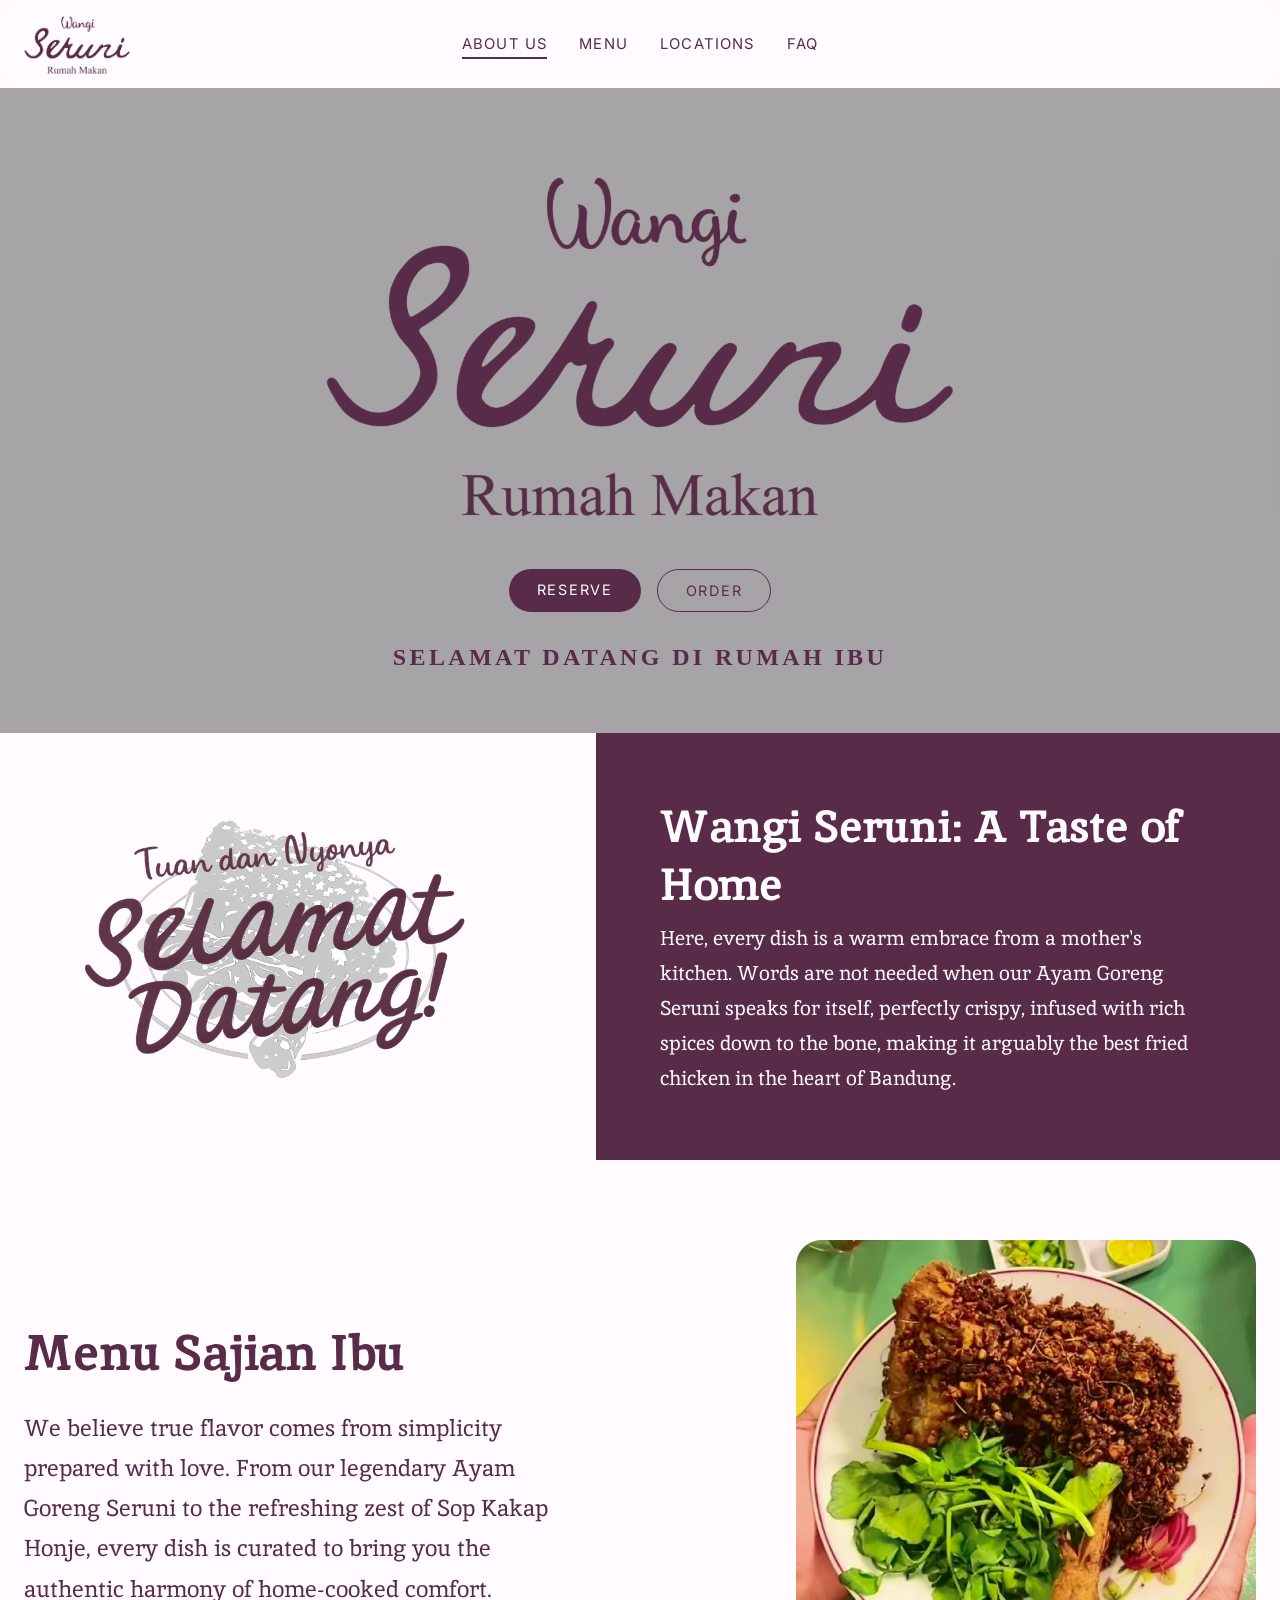
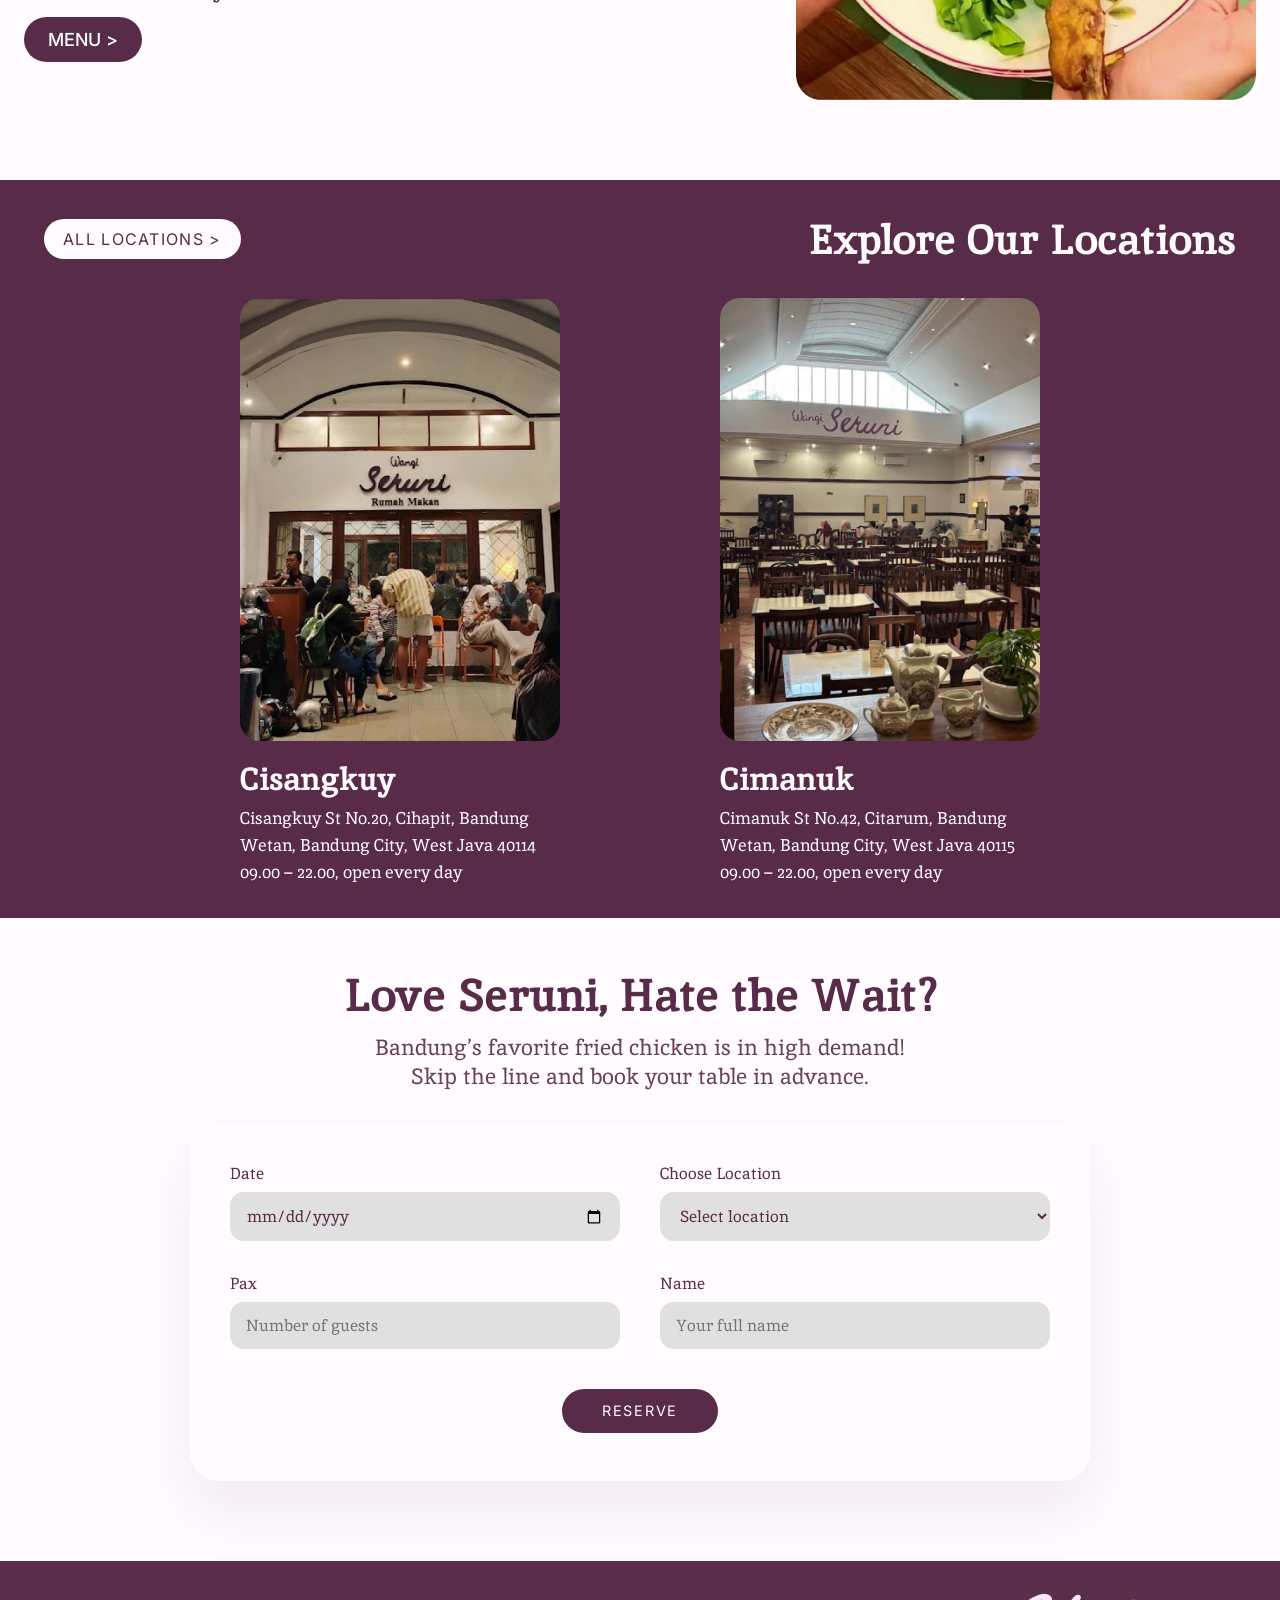
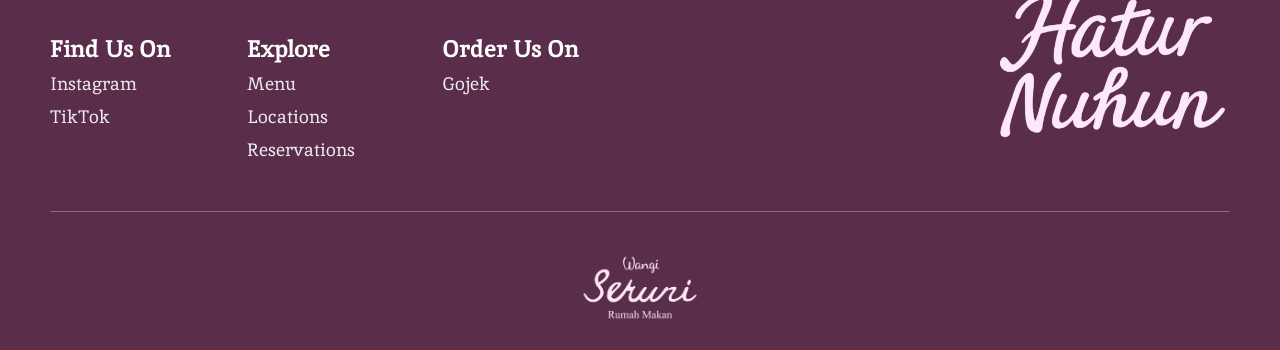
<file: index.html>
<!DOCTYPE html>
<html lang="en">
<head>
  <meta charset="UTF-8" />
  <meta name="viewport" content="width=device-width, initial-scale=1" />
  <title>Seruni</title>

  <!-- Google Fonts -->
  <link rel="preconnect" href="https://fonts.googleapis.com">
  <link rel="preconnect" href="https://fonts.gstatic.com" crossorigin>
  <link href="https://fonts.googleapis.com/css2?family=Inika:wght@400;700&family=Inter:wght@400;500;600&display=swap" rel="stylesheet">

  <link rel="stylesheet" href="css/style.css" />
    <link rel="shortcut icon" href="assets/Seruni.png" type="image/x-icon">
</head>
<body>

<header class="site-header is-hero" id="siteHeader">
  <div class="header-inner">
    <a href="index.html" class="logo">
  <img
    src="assets/logo.png"
    data-default="assets/logo.png"
    data-bw="assets/logobw.png"
    alt="Seruni"
    id="headerLogo"
  />
</a>


    <nav class="nav">
      <a href="index.html" class="is-active">ABOUT US</a>
      <a href="menu.html" >MENU</a>
      <a href="locations.html" >LOCATIONS</a>
      <a href="faq.html">FAQ</a>
    </nav>

    <div class="header-actions">
      <a href="index.html#reserve" class="btn btn-outline">Reserve</a>
      <a href="index.html#footer" class="btn btn-outline">Order</a>
    </div>
  </div>
</header>

<main>
  <!-- HERO -->
  <section class="hero" id="hero">
  <video class="hero-video" autoplay muted loop playsinline>
    <source src="assets/hero.mp4" type="video/mp4">
  </video>

  <div class="hero-overlay"></div>

  <div class="hero-content">
    <img
      src="assets/logo.png"
      alt="Wangi Seruni Rumah Makan"
      class="hero-logo"
    />

    <div class="hero-actions">
      <a href="index.html#reserve" class="hero-btn hero-btn--primary">RESERVE</a>
      <a href="index.html#footer" class="hero-btn hero-btn--outline">ORDER</a>
    </div>

    <p class="hero-tagline">
      SELAMAT DATANG DI RUMAH IBU
    </p>
  </div>
</section>


  <!-- CONTENT -->
  <section class="content-1">
  <div class="content-1-grid">
    <div class="content-1-media fade-up" data-delay="0">
      <img src="assets/trust.png" alt="Trust Illustration" />
    </div>

    <div class="content-1-panel">
      <h2 class="fade-up" data-delay="100">
        Wangi Seruni: A Taste of Home
      </h2>

      <p class="fade-up" data-delay="200">
        Here, every dish is a warm embrace from a mother's kitchen.
        Words are not needed when our Ayam Goreng Seruni speaks for itself,
        perfectly crispy, infused with rich spices down to the bone,
        making it arguably the best fried chicken in the heart of Bandung.
      </p>
    </div>
  </div>
</section>

    <section class="content-2 fade-up">
  <div class="content-2-grid">

    <!-- LEFT: TEXT -->
    <div class="content-2-text">
      <h2>Menu Sajian Ibu</h2>
      <p>
        We believe true flavor comes from simplicity prepared with love.
        From our legendary Ayam Goreng Seruni to the refreshing zest of
        Sop Kakap Honje, every dish is curated to bring you the authentic
        harmony of home-cooked comfort.
      </p>

      <a href="menu.html" class="btn-primary">MENU &gt;</a>
    </div>

    <!-- RIGHT: IMAGE -->
    <div class="content-2-media">
      <img src="assets/hero.png" alt="Menu Sajian Ibu">
    </div>

  </div>
</section>

    <section class="content-3">
  <div class="content-3-inner">

    <!-- Header -->
    <div class="content-3-header">
      <a href="locations.html" class="content-3-btn fade-up">ALL LOCATIONS ></a>
      <h2 class="fade-up">Explore Our Locations</h2>
    </div>

    <!-- Cards Grid -->
    <div class="content-3-grid">

      <!-- Card 1 -->
      <a href="/locations/cisangkuy" class="location-card fade-up">
        <img src="assets/Cisangkuy1.png" alt="Cisangkuy Location">
        <h3>Cisangkuy</h3>
        <p>
          Cisangkuy St No.20, Cihapit, Bandung<br>
          Wetan, Bandung City, West Java 40114<br>
          09.00 – 22.00, open every day
        </p>
      </a>

      <!-- Card 2 -->
      <a href="/locations/cimanuk" class="location-card fade-up">
        <img src="assets/Cimanuk1.png" alt="Cimanuk Location">
        <h3>Cimanuk</h3>
        <p>
          Cimanuk St No.42, Citarum, Bandung<br>
          Wetan, Bandung City, West Java 40115<br>
          09.00 – 22.00, open every day
        </p>
      </a>

    </div>
  </div>
</section>

    <!-- ================= CONTENT 4 — RESERVATION ================= -->
<section class="content-4" id="reserve">
  <div class="content-4-inner">

    <header class="content-4-header">
      <h2>Love Seruni, Hate the Wait?</h2>
      <p>
        Bandung’s favorite fried chicken is in high demand!
          <br>Skip the line and book your table in advance.
      </p>
    </header>

    <form class="reserve-form" id="reserveForm" novalidate>

      <div class="form-grid">

        <!-- Date -->
        <div class="form-field">
          <label for="date">Date</label>
          <input type="date" id="date" required>
        </div>

        <!-- Location -->
        <div class="form-field">
          <label for="location">Choose Location</label>
          <select id="location" required>
            <option value="">Select location</option>
          </select>
        </div>

        <!-- Pax -->
        <div class="form-field">
          <label for="pax">Pax</label>
          <input
            type="number"
            id="pax"
            min="1"
            max="20"
            placeholder="Number of guests"
            required
          >
        </div>

        <!-- Name -->
        <div class="form-field">
          <label for="name">Name</label>
          <input
            type="text"
            id="name"
            placeholder="Your full name"
            required
          >
        </div>


      </div>

      <button type="submit" class="reserve-btn">
        RESERVE
      </button>

    </form>

  </div>
</section>

</main>
<footer class="footer" id="footer">
  <div class="footer-top">
    <!-- LEFT -->
    <div class="footer-col">
      <h3 class="footer-title">Find Us On</h3>
      <ul class="footer-list">
        <li><a href="https://www.instagram.com/rm.wangiseruni/?hl=id">Instagram</a></li>
        <li><a href="https://www.tiktok.com/@wangiseruni?is_from_webapp=1&sender_device=pc">TikTok</a></li>
      </ul>
    </div>

    <!-- MIDDLE -->
    <div class="footer-col">
      <h3 class="footer-title">Explore</h3>
      <ul class="footer-list">
        <li><a href="menu.html">Menu</a></li>
        <li><a href="locations.html">Locations</a></li>
        <li><a href="index.html#reserve">Reservations</a></li>
      </ul>
    </div>

      <!-- MIDDLE -->
    <div class="footer-col">
      <h3 class="footer-title">Order Us On</h3>
      <ul class="footer-list">
        <li><a href="https://gofood.link/a/NH7eLBw">Gojek</a></li>
      </ul>
    </div>

    <!-- RIGHT -->
    <div class="footer-col footer-right">
      <img src="assets/footer.png" alt="Hatur Nuhun" class="footer-image" />
    </div>
  </div>

  <!-- DIVIDER -->
  <div class="footer-divider"></div>

  <!-- BOTTOM -->
  <div class="footer-bottom">
  <img src="assets/logobw.png" class="footer-logo" alt="Seruni Logo">
  <img src="assets/footer.png" class="footer-logo-mobile" alt="Seruni Footer">
</div>

</footer>

<div class="modal-overlay" id="modalOverlay" hidden>

  <div class="modal" id="confirmModal">
    <h3>Confirm Reservation</h3>

    <p style="margin-bottom:1.5rem">
      Are you sure you want to proceed with this reservation?
    </p>

    <div class="modal-actions">
      <button type="button" class="modal-btn cancel" id="cancelConfirm">
        Cancel
      </button>
      <button type="button" class="modal-btn primary" id="confirmReserve">
        Confirm
      </button>
    </div>
  </div>

  <div class="modal" id="successModal" hidden>
    <h3>Reservation Confirmed 🎉</h3>
    <p>
      Thank you! Your table has been reserved.<br>
      We look forward to welcoming you.
    </p>

    <button type="button" class="modal-btn primary" id="closeSuccess">
      Done
    </button>
  </div>

</div>


<script src="js/locations.js"></script>
<script src="js/index.js"></script>

</body>
</html>
</file>
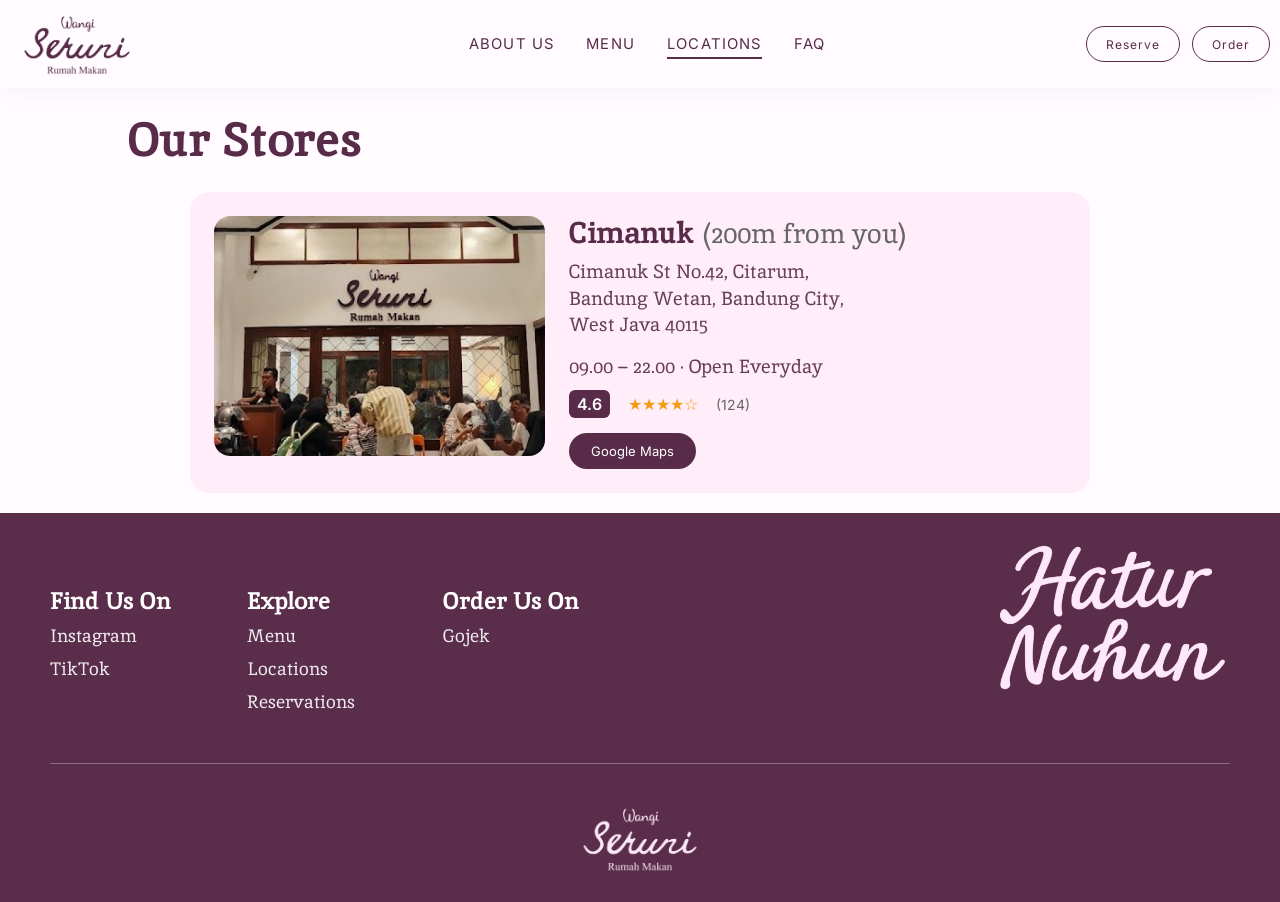
<file: locations.html>
<!DOCTYPE html>
<html lang="en">
<head>
  <meta charset="UTF-8" />
  <meta name="viewport" content="width=device-width, initial-scale=1" />
  <title>Seruni Lokasi</title>

  <!-- Google Fonts -->
  <link rel="preconnect" href="https://fonts.googleapis.com">
  <link rel="preconnect" href="https://fonts.gstatic.com" crossorigin>
  <link href="https://fonts.googleapis.com/css2?family=Inika:wght@400;700&family=Inter:wght@400;500;600&display=swap" rel="stylesheet">

  <link rel="stylesheet" href="css/locations.css" />
    <link rel="shortcut icon" href="assets/Seruni.png" type="image/x-icon">
</head>
<body class="header-solid">

<header class="site-header is-hero" id="siteHeader">
  <div class="header-inner">
    <a href="index.html" class="logo">
  <img
    src="assets/logo.png"
    data-default="assets/logo.png"
    data-bw="assets/logobw.png"
    alt="Seruni"
    id="headerLogo"
  />
</a>


    <nav class="nav">
      <a href="index.html" >ABOUT US</a>
      <a href="menu.html" >MENU</a>
      <a href="locations.html" class="is-active">LOCATIONS</a>
      <a href="faq.html">FAQ</a>
    </nav>

    <div class="header-actions">
      <a href="index.html#reserve" class="btn btn-outline">Reserve</a>
      <a href="index.html#footer" class="btn btn-outline">Order</a>
    </div>
  </div>
</header>

<main>

 <section class="stores">
  <h2 class="stores-title">Our Stores</h2>

  <div class="store-list" id="storeList">
    <!-- injected by JS -->
  </div>
</section>


</main>
<footer class="footer">
  <div class="footer-top">
    <!-- LEFT -->
    <div class="footer-col">
      <h3 class="footer-title">Find Us On</h3>
      <ul class="footer-list">
        <li><a href="https://www.instagram.com/rm.wangiseruni/?hl=id">Instagram</a></li>
        <li><a href="https://www.tiktok.com/@wangiseruni?is_from_webapp=1&sender_device=pc">TikTok</a></li>
      </ul>
    </div>

    <!-- MIDDLE -->
    <div class="footer-col">
      <h3 class="footer-title">Explore</h3>
      <ul class="footer-list">
        <li><a href="menu.html">Menu</a></li>
        <li><a href="locations.html">Locations</a></li>
        <li><a href="index.html#reserve">Reservations</a></li>
      </ul>
    </div>

      <!-- MIDDLE -->
    <div class="footer-col">
      <h3 class="footer-title">Order Us On</h3>
      <ul class="footer-list">
        <li><a href="menu.html">Gojek</a></li>
      </ul>
    </div>

    <!-- RIGHT -->
    <div class="footer-col footer-right">
      <img src="assets/footer.png" alt="Hatur Nuhun" class="footer-image" />
    </div>
  </div>

  <!-- DIVIDER -->
  <div class="footer-divider"></div>

  <!-- BOTTOM -->
  <div class="footer-bottom">
  <img src="assets/logobw.png" class="footer-logo" alt="Seruni Logo">
  <img src="assets/footer.png" class="footer-logo-mobile" alt="Seruni Footer">
</div>

</footer>

<script src="js/locations.js"></script>
</body>
</html>
</file>
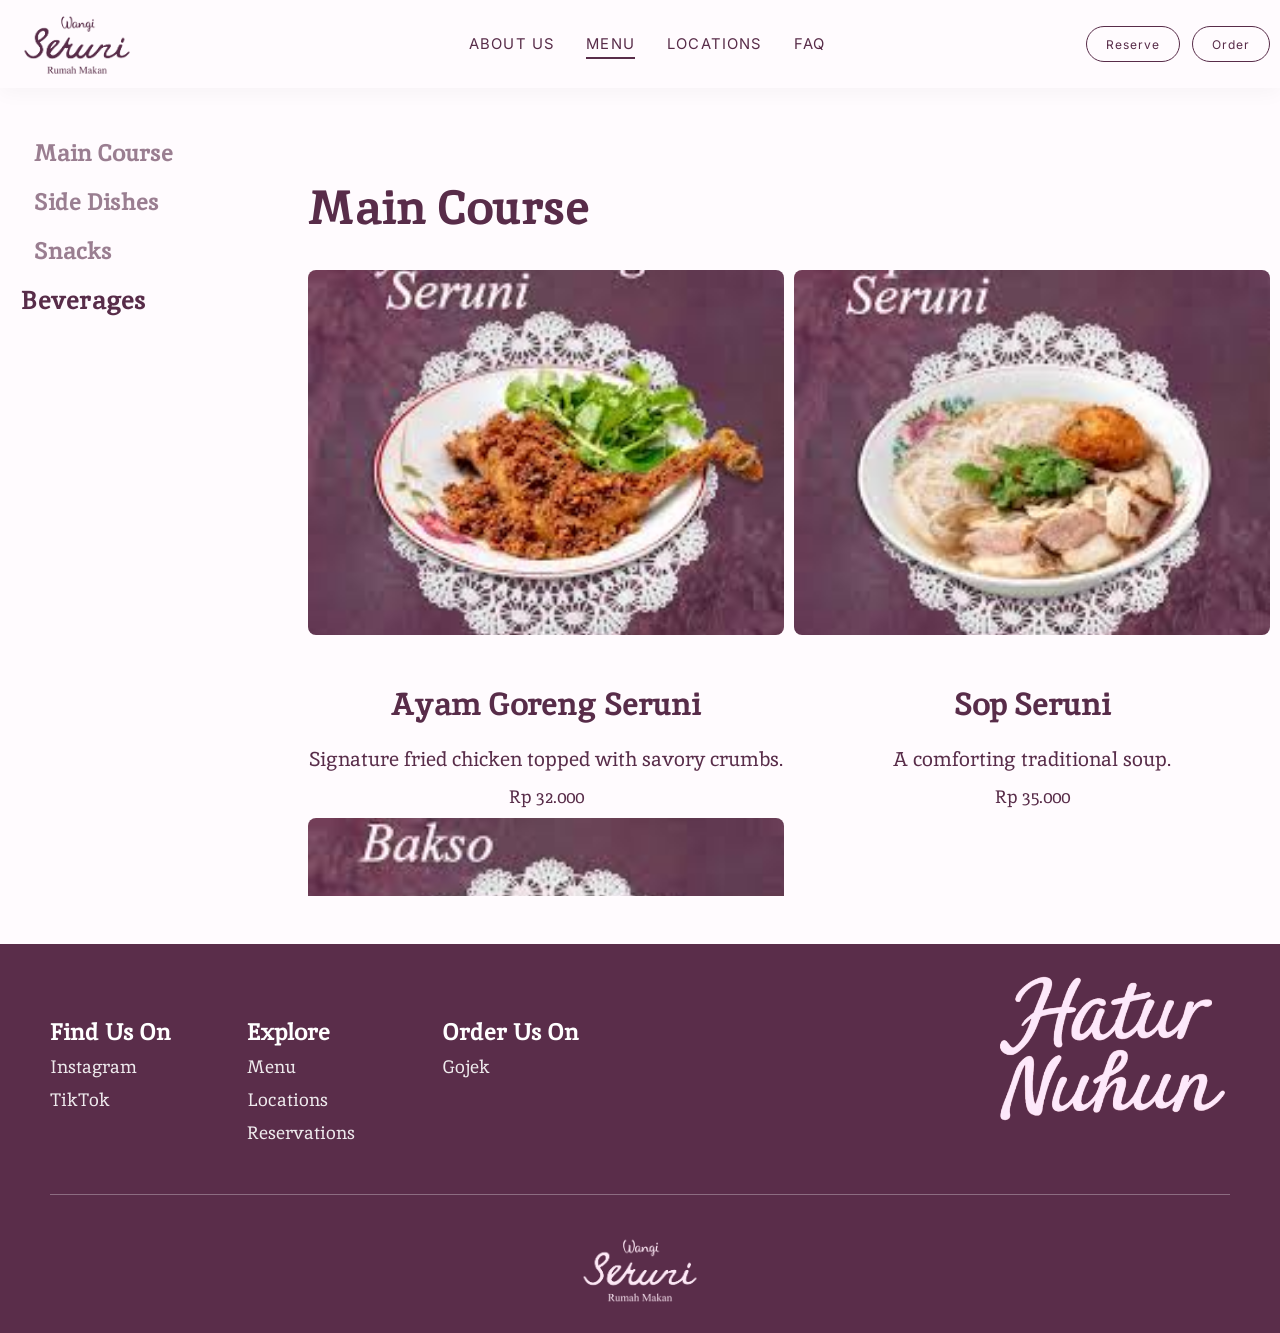
<file: menu.html>
<!DOCTYPE html>
<html lang="en">
<head>
  <meta charset="UTF-8" />
  <meta name="viewport" content="width=device-width, initial-scale=1" />
  <title>Seruni Menu</title>

  <!-- Google Fonts -->
  <link rel="preconnect" href="https://fonts.googleapis.com">
  <link rel="preconnect" href="https://fonts.gstatic.com" crossorigin>
  <link href="https://fonts.googleapis.com/css2?family=Inika:wght@400;700&family=Inter:wght@400;500;600&display=swap" rel="stylesheet">

  <link rel="stylesheet" href="css/menu.css" />
    <link rel="shortcut icon" href="assets/Seruni.png" type="image/x-icon">
</head>
<body class="header-solid">

<header class="site-header is-hero" id="siteHeader">
  <div class="header-inner">
    <a href="index.html" class="logo">
  <img
    src="assets/logo.png"
    data-default="assets/logo.png"
    data-bw="assets/logobw.png"
    alt="Seruni"
    id="headerLogo"
  />
</a>


    <nav class="nav">
      <a href="index.html" >ABOUT US</a>
      <a href="menu.html" class="is-active">MENU</a>
      <a href="locations.html" >LOCATIONS</a>
      <a href="faq.html">FAQ</a>
    </nav>

    <div class="header-actions">
      <a href="index.html#reserve" class="btn btn-outline">Reserve</a>
      <a href="index.html#footer" class="btn btn-outline">Order</a>
    </div>
  </div>
</header>

<main>

    <section class="menu-section">
  <div class="menu-layout">

    <!-- LEFT: Categories -->
    <aside class="menu-categories">
      <button class="menu-cat is-active" data-target="main">Main Course</button>
      <button class="menu-cat" data-target="side">Side Dishes</button>
      <button class="menu-cat" data-target="snack">Snacks</button>
      <button class="menu-cat" data-target="beverage">Beverages</button>
    </aside>

    <!-- RIGHT: Content -->
    <div class="menu-content">

      <!-- CATEGORY -->
      <section id="main" class="menu-group fade-up">
        <h2 class="menu-group-title">Main Course</h2>
        <div class="menu-grid" data-category="main"></div>
      </section>

      <section id="side" class="menu-group fade-up">
        <h2 class="menu-group-title">Side Dishes</h2>
        <div class="menu-grid" data-category="side"></div>
      </section>

      <section id="snack" class="menu-group fade-up">
        <h2 class="menu-group-title">Snacks</h2>
        <div class="menu-grid" data-category="snack"></div>
      </section>

      <section id="beverage" class="menu-group fade-up">
        <h2 class="menu-group-title">Beverages</h2>
        <div class="menu-grid" data-category="beverage"></div>
      </section>

    </div>
  </div>
</section>

</main>
<footer class="footer">
  <div class="footer-top">
    <!-- LEFT -->
    <div class="footer-col">
      <h3 class="footer-title">Find Us On</h3>
      <ul class="footer-list">
        <li><a href="https://www.instagram.com/rm.wangiseruni/?hl=id">Instagram</a></li>
        <li><a href="https://www.tiktok.com/@wangiseruni?is_from_webapp=1&sender_device=pc">TikTok</a></li>
      </ul>
    </div>

    <!-- MIDDLE -->
    <div class="footer-col">
      <h3 class="footer-title">Explore</h3>
      <ul class="footer-list">
        <li><a href="menu.html">Menu</a></li>
        <li><a href="locations.html">Locations</a></li>
        <li><a href="index.html#reserve">Reservations</a></li>
      </ul>
    </div>

      <!-- MIDDLE -->
    <div class="footer-col">
      <h3 class="footer-title">Order Us On</h3>
      <ul class="footer-list">
        <li><a href="menu.html">Gojek</a></li>
      </ul>
    </div>

    <!-- RIGHT -->
    <div class="footer-col footer-right">
      <img src="assets/footer.png" alt="Hatur Nuhun" class="footer-image" />
    </div>
  </div>

  <!-- DIVIDER -->
  <div class="footer-divider"></div>

  <!-- BOTTOM -->
  <div class="footer-bottom">
  <img src="assets/logobw.png" class="footer-logo" alt="Seruni Logo">
  <img src="assets/footer.png" class="footer-logo-mobile" alt="Seruni Footer">
</div>

</footer>

<script src="js/menu.js"></script>
</body>
</html>
</file>
<file: css/style.css>
/* ======================================================
   ROOT VARIABLES
====================================================== */
:root {
  --body-bg: #FFFBFE;
  --purple: #582C49;
  --white: #FFFBFE;
  --header-height: 88px;
  --transition: 400ms ease-out;
}

html {
  scroll-behavior: smooth;
}
/* ======== Scroll ======== */
/* Modern Firefox & Standard support */
* {
  scrollbar-width: thin;
  scrollbar-color: var(--purple) transparent;
}

/* Chrome, Edge, and Safari support */
::-webkit-scrollbar {
  width: 8px;
}

::-webkit-scrollbar-track {
  background: transparent;
}

::-webkit-scrollbar-thumb {
  background-color: var(--purple);
  border-radius: 20px; /* Matches the rounded aesthetic of your buttons */
  border: 2px solid var(--body-bg); /* Adds padding around the thumb */
}

::-webkit-scrollbar-thumb:hover {
  background-color: #432137; /* Slightly darker shade on hover */
}
/* ======================================================
   BASE RESET
====================================================== */
*,
*::before,
*::after {
  box-sizing: border-box;
}

body {
  margin: 0;
  font-family: 'Inika', serif;
  background-color: var(--body-bg);
  color: var(--purple);
}

/* ======================================================
   HEADER
====================================================== */
.site-header {
  position: sticky;
  top: 0;
  z-index: 1000;
  height: var(--header-height);
  transition: background var(--transition),
              backdrop-filter var(--transition),
              box-shadow var(--transition);
}

/* Header container */
.header-inner {
  max-width: 1200px;
  height: 100%;
  margin: 0 auto;
  padding: 0 1.5rem;

  align-items: center;
  justify-content: space-between;
  gap: 2rem;
  display: grid;
  /* 1fr (Logo) | auto (Nav) | 1fr (Actions) */
  grid-template-columns: 1fr auto 1fr;
  align-items: center;
  gap: 2rem;
}

.logo {
  display: flex;
  align-items: center;
}

.logo img {
  height: 65px;
  transition: opacity var(--transition);
  position: absolute; /* This allows 'left' to work */
  left: 10px;
}


/* Navigation */
.nav {
  display: flex;
  gap: 2rem;
}

.nav a {
  font-family: 'Inter', sans-serif;
  font-size: 0.925rem;
  letter-spacing: 0.08em;
  text-decoration: none;
  color: var(--purple);
  white-space: nowrap;
}
.nav a {
  position: relative;
}

.nav a.is-active::after {
  content: "";
  position: absolute;
  left: 0;
  bottom: -6px;
  width: 100%;
  height: 2px;
  background-color: currentColor;
}


/* Action buttons */
.header-actions {
  display: flex;
  gap: 0.75rem;

  /* Positioning Logic */
  position: absolute;
  right: 10px; /* Exact distance from the right edge */
  transform: translateY(-50%); /* Keeps it vertically centered in the header */
  transition: opacity var(--transition), transform var(--transition);

}

.btn {
  font-family: 'Inter', sans-serif;
  font-size: 0.75rem;
  letter-spacing: 0.08em;
  padding: 0.6rem 1.2rem;
  border-radius: 999px;
  text-decoration: none;
}

.btn-outline {
  border: 1px solid var(--purple);
  color: var(--purple);
}

/* ======================================================
   HEADER STATES
====================================================== */

/* HERO STATE */
.site-header.is-hero {
  background: rgba(255, 255, 255, 0.12);
  backdrop-filter: blur(14px);
}

.site-header.is-hero .header-actions {
  opacity: 0;
  pointer-events: none;
  transform: translateY(-6px);
}

/* SCROLLED STATE */
.site-header.is-scrolled {
  background: var(--body-bg);
  backdrop-filter: none;
  box-shadow: 0 4px 20px rgba(0, 0, 0, 0.04);
}

.site-header.is-scrolled .header-actions {
  opacity: 1;
  pointer-events: auto;
  transform: translateY(0);
}

/* ======================================================
   HERO SECTION
====================================================== */
/* ======================================================
   HERO SECTION
====================================================== */

.hero {
  position: relative;
  height: 100vh;
  height: 645px;
  overflow: hidden;
}

/* Background video */
.hero-video {
  position: absolute;
  inset: 0;
  width: 100%;
  height: 100%;
  object-fit: cover;
}

/* Dark overlay for contrast */
.hero-overlay {
  position: absolute;
  inset: 0;
  background: rgba(0, 0, 0, 0.35);
}

/* Centered content */
.hero-content {
  position: relative;
  z-index: 2;
  height: 100%;

  display: flex;
  flex-direction: column;
  align-items: center;
  justify-content: center;

  padding: 0 1.5rem;
  text-align: center;
  color: var(--purple);
}

/* Logo */
.hero-logo {
  width: min(550px, 100%);
  margin-bottom: 2rem;
  /* Increase these values for a bigger logo */
  width: 1200px;          /* Increased from 550px */
  max-width: 90vw;       /* Ensures it doesn't break on small screens */
  height: auto;
}

/* CTA buttons wrapper */
.hero-actions {
  display: flex;
  gap: 1rem;
  margin-bottom: 2rem;
}

/* Buttons base */
.hero-btn {
  font-family: 'Inter', sans-serif;
  font-size: 0.875rem;
  letter-spacing: 0.12em;
  padding: 0.75rem 1.75rem;
  border-radius: 999px;
  text-decoration: none;
  transition: background 300ms ease-out,
              color 300ms ease-out,
              transform 300ms ease-out;
}

/* Primary button */
.hero-btn--primary {
  background: var(--purple);
  color: #FFFBFE;
}

.hero-btn--primary:hover {
  transform: translateY(-2px);
}

/* Outline button */
.hero-btn--outline {
  border: 1px solid var(--purple);
  color: var(--purple);
  background: transparent;
}

.hero-btn--outline:hover {
  background: rgba(88, 44, 73, 0.08);
}

/* Bottom tagline */
.hero-tagline {
  font-family: 'Inria Serif', serif;
  font-size: 24px;
  letter-spacing: 0.14em;
  margin: 0;
  font-weight: 700;
}

/* ======================================================
   RESPONSIVE
====================================================== */

@media (min-width: 768px) {
  .hero-logo {
    width: 800px;
  }

  .hero-btn {
    font-size: 0.9rem;
  }
}


/* ======================================================
   CONTENT
====================================================== */
.content {
  max-width: 800px;
  margin: 0 auto;
  padding: 5rem 1.5rem;
}

/* ======================================================
   RESPONSIVE
====================================================== */
@media (max-width: 768px) {
  .header-inner {
   display: grid;
    /* This creates 3 equal-width zones */
    grid-template-columns: 1fr auto 1fr;
    align-items: center;
    gap: 0; /* Reduced gap to prevent squeezing */
    padding: 0 1rem;
    padding-left: 20px;
  }




  .nav {
    /* This ensures your 2x2 grid nav stays in the center column */
    display: grid;
    grid-template-columns: repeat(2, 1fr);
    gap: 0.2rem;
    justify-content: center;
  }
  .header-actions {
    display: grid;
    grid-template-columns: 1fr;
    gap: 0.4rem;
    justify-items: end;

  }

  .header-actions .btn {
    min-width: 72px;
    text-align: center;
    padding: 0.5rem 0.9rem;
    font-size: 13px;
    padding-right: 10px;

  }
  /* Make sure the logo doesn't push the nav over */
  .logo img {
    height: 40px;
  }


   .hero-tagline {
      font-size: 18px;
    }
   .nav a {
      font-family: 'Inter', sans-serif;
      font-size: 0.725rem;
      letter-spacing: 0.08em;
      text-decoration: none;
      color: var(--purple);
      white-space: nowrap;
    }
}
@media (max-width: 768px) {
  .nav {
    display: grid;
    grid-template-columns: repeat(2, 1fr);
    gap: 0.75rem 0.75rem;
    overflow: visible;
    text-align: center;
  }

  .nav a {
    font-size: 0.75rem;
    letter-spacing: 0.08em;
    white-space: normal;
  }
}
/* ======================================================
   FADE-UP ANIMATION (ON SCROLL)
====================================================== */

/* Default visible state (no JS fallback) */
.fade-up {
  opacity: 1;
  transform: translateY(0);
}

/* Enhanced state (JS-enabled browsers only) */
.js .fade-up {
  opacity: 0;
  transform: translateY(24px);
  transition:
    opacity 500ms ease-out,
    transform 500ms ease-out;
}

/* When element becomes visible */
.fade-up.is-visible {
  opacity: 1;
  transform: translateY(0);
}

/* Optional stagger support */
.fade-up[data-delay] {
  transition-delay: var(--delay, 0ms);
}
/* ======================================================
   CONTENT 1 SECTION
====================================================== */

.content-1 {
  background-color: var(--purple);
  padding: 5rem 1.5rem;
}

.content-1-inner {
  max-width: 1200px;
  margin: 0 auto;

  display: grid;
  grid-template-columns: 1fr;
  gap: 3rem;
  align-items: center;
}

/* Image */
.content-1-media img {
  width: 100%;
  max-width: 420px;
  margin: 0 auto;
  display: block;
}

/* Text block */
.content-1-text {
  color: #FFFBFE;
}

/* Title */
.content-1-text h2 {
  font-family: 'Inika', serif;
  font-weight: 700;
  font-size: clamp(1.75rem, 3vw, 2.25rem);
  margin: 0 0 1.25rem 0;
}

/* Body text */
.content-1-text p {
  font-family: 'Inika', serif;
  font-weight: 400;
  font-size: 1rem;
  line-height: 1.7;
  margin: 0;
  max-width: 520px;
}

/* ======================================================
   RESPONSIVE
====================================================== */

@media (min-width: 768px) {
  .content-1-inner {
    grid-template-columns: 1fr 1fr;
    gap: 4rem;
  }

  .content-1-media img {
    margin: 0;
  }
}
/* ======================================================
   CONTENT 1 — GRID REFINED (FIGMA-DRIVEN)
====================================================== */

.content-1 {
  background-color: var(--purple);
  padding: 6rem 1.5rem;
}

/* Main grid container */
.content-1-grid {
  max-width: 800px;          /* Matches Figma width */
  margin: 0 auto;

  display: grid;
  grid-template-columns: 320px 1fr;
  column-gap: 4rem;
  row-gap: 3rem;
  align-items: center;
}

/* Media column */
.content-1-media {
  display: flex;
  justify-content: center;
}

.content-1-media img {
  width: 100%;
  max-width: 300px;
  height: auto;
}

/* Text column */
.content-1-text {
  color: #FFFBFE;
}

/* Title */
.content-1-text h2 {
  font-family: 'Inika', serif;
  font-weight: 700;
  font-size: 2.1rem;
  line-height: 1.25;
  margin: 0 0 1.5rem 0;
}

/* Body text */
.content-1-text p {
  font-family: 'Inika', serif;
  font-weight: 400;
  font-size: 1rem;
  line-height: 1.75;
  margin: 0;
  max-width: 420px;
}

/* ======================================================
   RESPONSIVE — MOBILE FIRST, DESKTOP CONTROLLED
====================================================== */

@media (max-width: 768px) {
  .content-1 {
    padding: 4.5rem 1.5rem;
  }

  .content-1-grid {
    grid-template-columns: 1fr;
    text-align: center;
  }

  .content-1-media img {
    max-width: 240px;
  }

  .content-1-text p {
    margin: 0 auto;
  }
}
/* ======================================================
   CONTENT 1 — GRID-BASED SECTION
====================================================== */

.content-1 {
  background-color: var(--white);
  padding: 0; /* remove upper & lower gap */
 overflow: hidden;
}

/* Grid wrapper */
.content-1-grid {
  max-width: 100%;
  margin: 0 auto;

  display: grid;
  grid-template-columns: 1fr; /* mobile-first */
  align-items: stretch; /* ensure equal height columns */
}

/* ================= IMAGE COLUMN ================= */

.content-1-media {
  background-color: var(--white);
  display: flex;
  justify-content: center;
  align-items: center;
  padding-right: 2.5rem; /* ADD right padding */
  padding-left: 10%;
}

.content-1-media img {
  width: 100%;
  max-width: 320px;
  height: auto;
  justify-content: center;
  align-items: center;
  padding-top: 30px;
}

/* ================= RIGHT COLUMN (CONTENT PANEL) ================= */

.content-1-panel {
  background-color: var(--purple);
  color: #FFFBFE;

  max-width: 100%;
  padding-left: 2rem; /* LEFT padding only */
  padding-bottom: 2rem; /* LEFT padding only */
  padding-left: 15%;
}

/* Title */
.content-1-panel h2 {
  font-family: 'Inika', serif;
  font-weight: 700;
  font-size: 35px;
  max-width: 80%;
}

/* Body */
.content-1-panel p {
  font-family: 'Inika', serif;
  font-weight: 400;
  font-size: 20px;
  line-height: 1.75;
  margin: 0;
  max-width: 80%;
}

/* ======================================================
   DESKTOP GRID (FIGMA RATIO)
====================================================== */

@media (min-width: 1024px) {
  .content-1-grid {
    grid-template-columns: 41.6% 58.4%;
  }
  .content-1-media {

  padding-right: 2.5rem; /* ADD right padding */
 }
 .content-1-panel h2 {
  font-family: 'Inika', serif;
  font-weight: 700;
  font-size: 45px;
  margin: 0 0 0.5rem 0;
}
    .content-1-panel {
      background-color: var(--purple);
      color: #FFFBFE;

      padding: 4rem 0rem 4rem 4rem; /* LEFT padding only */
      max-width: 100%;


    }

    .content-1-media img {
      width: 100%;
      max-width: 420px;
      height: auto;
      justify-content: center;
      align-items: center;
      padding-top: 0px;
    }
}

/* ======================================================
   CONTENT 2 — MENU SECTION
====================================================== */

.content-2 {
  background-color: var(--white);
  padding: 5rem 1.5rem; /* upper & lower gap */
}

.content-2-grid {
  max-width: 1280px;
  margin: 0 auto;

  display: grid;
  grid-template-columns: 1fr;
  align-items: center;
  gap: 3rem;
}

/* ================= TEXT ================= */

.content-2-text {
  color: var(--purple);
}

.content-2-text h2 {
  font-family: 'Inika', serif;
  font-weight: 700;
  font-size: 40px;
  margin-bottom: 0rem;
}

.content-2-text p {
  font-family: 'Inika', serif;
  font-weight: 400;
  font-size: 18px;
  line-height: 1.75;
  max-width: 480px;
  margin-bottom: 1 rem;
}

/* ================= BUTTON ================= */

.btn-primary {
  display: inline-block;
  font-family: 'Inter', sans-serif;
  font-weight: 500;
  font-size: 14px;

  padding: 0.75rem 1.5rem;
  border-radius: 999px;

  background-color: var(--purple);
  color: #ffffff;
  text-decoration: none;

  transition: transform 0.2s ease, opacity 0.2s ease;
}

.btn-primary:hover {
  transform: translateY(-2px);
  opacity: 0.9;
}

/* ================= IMAGE ================= */

.content-2-media {
  display: flex;
  justify-content: center;
}

.content-2-media img {
  width: 100%;
  max-width: 460px;
  border-radius: 20px;
  object-fit: cover;
}

/* ======================================================
   DESKTOP
====================================================== */

@media (min-width: 1024px) {
  .content-2-grid {
    grid-template-columns: 1fr 1fr;
    gap: 5rem;
  }

  .content-2-media {
    justify-content: flex-end;
  }
  .content-2-text {
  color: var(--purple);
}

.content-2-text h2 {
  font-family: 'Inika', serif;
  font-weight: 700;
  font-size: 50px;
  margin-bottom: 0rem;
}

 .content-2-text p {
  font-family: 'Inika', serif;
  font-weight: 400;
  font-size: 23px;
  line-height: 1.75;
  max-width: 550px;
  margin-bottom: 0.5rem;
 }
 .btn-primary {

  font-size: 18px;

 }
}

.footer {
  background-color: #5A2D4A; /* purple */
  color: white;
  font-family: 'Inika', serif;
   padding: 48px 50px 28px;
}

/* ================= TOP GRID ================= */
.footer-top {
  display: grid;
  grid-template-columns: 0.5fr 0.5fr 0.5fr 1.5fr;
  align-items: start;
}

/* COLUMNS */
.footer-col {
  display: flex;
  flex-direction: column;
  gap: 8px;
}

/* TITLES */
.footer-title {
  font-weight: 700;
  font-size: 24px;
  margin-bottom: 0px;
}

/* LIST */
.footer-list {
  list-style: none;
  padding: 0;
  margin: 0;
}

.footer-list li {
  margin-bottom: 10px;
}

.footer-list a {
  color: white;
  text-decoration: none;
  font-size: 18px;
  opacity: 0.9;
  transition: opacity 0.2s ease;
}

.footer-list a:hover {
  opacity: 1;
}

/* RIGHT IMAGE */
.footer-right {
  display: flex;
  justify-content: flex-end;
  align-items: flex-start;
  margin-top: -20px; /* move upward */
}
.footer-image {
  max-width: 40%;
  margin-left: auto;
  width: auto;
  display: block;
}

/* ================= DIVIDER ================= */
.footer-divider {
  margin: 40px 0 40px;
  height: 1px;
  background: rgba(255, 255, 255, 0.3);
}

/* ================= BOTTOM ================= */
.footer-bottom {
  display: flex;
  justify-content: center;
  align-items: center;
}

.footer-logo {
  height: 70px;
  width: auto;
  display: block;
}

/* ================= MOBILE ================= */
@media screen and (max-width: 768px) {
  .footer {
    padding: 60px 24px 32px;
  }

  .footer-top {
    grid-template-columns: 1fr;
    text-align: center;
  }

  .footer-right {
    justify-content: center;
  }

  .footer-divider {
    margin: 40px 0 32px;
  }
  /* Hide right illustration */
  .footer-right {
    display: none;
  }

  .footer-logo {
    display: none;
  }

  .footer-logo-mobile {
    display: block;
    height: 80px;
    width: auto;
    margin: 0 auto;
  }
}
.footer-logo-mobile {
  display: none;
}


/* ======================================================
   CONTENT 3 — LOCATIONS
====================================================== */

.content-3 {
  background-color: var(--purple);
  padding: 2rem 1.5rem; /* Balanced padding for centering */
  color: #FFFBFE;
}

/* Remove max-width here if you want the header to hit the screen edges */
.content-3-inner {
  width: 100%;
  margin: 0 auto;
}

/* ================= HEADER ================= */

.content-3-header {
  display: flex;
  align-items: center;
  justify-content: space-between;
  margin-bottom: 2rem;
  padding: 0 20px; /* 20px from screen edges */
  width: 100%;
  box-sizing: border-box;
}

.content-3-header h2 {
  font-family: 'Inika', serif;
  font-weight: 700;
  font-size: 42px;
  margin: 0;
}

.content-3-btn {
  font-family: 'Inter', sans-serif;
  font-size: 1.0rem;
  letter-spacing: 0.08em;
  padding: 0.6rem 1.2rem;
  border-radius: 999px;
  background: #FFFBFE;
  color: var(--purple);
  text-decoration: none;
}

/* ================= GRID ================= */

.content-3-grid {
  display: grid;
  /* Reduced minmax to 320px to match your image max-width */
  grid-template-columns: repeat(2, 320px);
  justify-content: center;
  gap: 10rem; /* Increased gap to keep cards apart since containers are now narrower */
  max-width: 1200px;
  margin: 0 auto;
}

/* ================= CARD ================= */

.location-card {
  display: flex; /* Changed to flex for better alignment control */
  flex-direction: column;
  align-items: flex-start; /* Aligns everything (img, h3, p) to the left */
  text-decoration: none;
  color: #FFFBFE;
  transition: transform 300ms ease, opacity 300ms ease;
  width: 100%;
}

.location-card:hover {
  transform: translateY(-4px);
  opacity: 0.95;
}

.location-card img {
  width: 100%;
  max-width: 320px; /* Your desired image width */
  border-radius: 20px;
  margin-bottom: 1.05rem;
  display: block;
}

/* Card title */
.location-card h3 {
  font-family: 'Inika', serif;
  font-weight: 700;
  font-size: 32px;
  margin: 0 0 0.3rem;
  text-align: left; /* Aligns with the left edge of the image */
}

/* Card text */
.location-card p {
  font-family: 'Inika', serif;
  font-weight: 400;
  font-size: 17px;
  line-height: 1.6;
  margin: 0;
  text-align: left; /* Aligns with the left edge of the image */
}

/* ================= RESPONSIVE ================= */

@media (max-width: 768px) {

  /* 1. HEADER STACKING */
  .content-3-header {
    flex-direction: column; /* Stack vertically instead of side-by-side */
    align-items: center;
    text-align: center;
    gap: 1rem;
    padding: 0 20px; /* Keep your 20px safety margin from the screen edge */
  }

  .content-3-header h2 {
    order: 1; /* Title on top */
    font-size: 32px; /* Adjusted size for smaller screens */
  }

  .content-3-btn {
    order: 2; /* Button below */
  }

  /* 2. GRID ADJUSTMENT */
  .content-3-grid {
    grid-template-columns: 1fr; /* Switch from 2 columns to 1 column */
    gap: 3rem;
    padding: 0 20px;
    justify-items: center; /* Ensure the card container is centered in the grid */
  }

  /* 3. CARD CONTENT ALIGNMENT */
  .location-card {
    align-items: center;  /* Forces flex children (img, h3, p) to center */
    text-align: center;   /* Centers the text lines */
    max-width: 320px;     /* Matches image width to keep it tight */
    margin: 0 auto;       /* Centers the whole card box */
  }

  .location-card img {
    margin: 0 auto 1.05rem; /* Center the image within the card */
  }

  .location-card h3 {
    text-align: center;   /* Overrides the desktop 'left' alignment */
    width: 100%;
  }

  .location-card p {
    text-align: center;   /* Overrides the desktop 'left' alignment */
    margin-left: auto;
    margin-right: auto;
  }
}


/* ======================================================
   CONTENT 4 — RESERVATION FORM
====================================================== */

.content-4 {
  background: #FFFBFE;
  padding: 0.5rem 1.5rem 5rem;
}

.content-4-inner {
  max-width: 900px;
  margin: 0 auto;
}

/* ================= HEADER ================= */

.content-4-header {
  text-align: center;
  margin-bottom: 2rem;
}

.content-4-header h2 {
  font-family: 'Inika', serif;
  font-weight: 700;
  font-size: 46px;
  color: var(--purple);
  margin-bottom: 0.55rem;
}

.content-4-header p {
  font-family: 'Inika', serif;
  font-size: 22px;
  color: var(--purple);
  opacity: 0.9;
  max-width: 680px;
  margin: 0 auto;
}

/* ================= FORM ================= */

.reserve-form {
  background: #FFFBFE;
  border-radius: 28px;
  padding: 2.5rem 2.5rem 3rem;
  box-shadow: 0 30px 60px rgba(88, 44, 73, 0.08);
}

/* Grid */
.form-grid {
  display: grid;
  grid-template-columns: repeat(2, 1fr);
  gap: 2rem 2.5rem;
  margin-bottom: 2.5rem;
}

/* Field */
.form-field {
  display: flex;
  flex-direction: column;
}

.form-field label {
  font-family: 'Inika', serif;
  font-size: 16px;
  color: var(--purple);
  margin-bottom: 0.5rem;
}

/* Input & Select */
.form-field input,
.form-field select {
  font-family: 'Inika', serif;
  font-size: 16px;
  padding: 0.8rem 1rem;
  border-radius: 14px;
  border: none;
  background: #E0E0E0;
  color: var(--purple);
  outline: none;
}

/* Focus */
.form-field input:focus,
.form-field select:focus {
  box-shadow: 0 0 0 2px rgba(88, 44, 73, 0.35);
}

/* ================= BUTTON ================= */

.reserve-btn {
  display: block;
  margin: 0 auto;
  padding: 0.85rem 2.5rem;
  border-radius: 999px;
  border: none;

  font-family: 'Inter', sans-serif;
  font-size: 0.9rem;
  letter-spacing: 0.12em;

  background: var(--purple);
  color: #FFFBFE;
  cursor: pointer;
  transition: transform 200ms ease, box-shadow 200ms ease;
}

.reserve-btn:hover {
  transform: translateY(-2px);
  box-shadow: 0 12px 30px rgba(88, 44, 73, 0.3);
}

/* ================= RESPONSIVE ================= */

@media (max-width: 768px) {
  .form-grid {
    grid-template-columns: 1fr;
    gap: 1rem 1.5rem;
  }

  .content-4-header h2 {
    font-size: 32px;
  }

  .content-4-header p {
    font-size: 16px;
  }
}



/* ================= MODAL ================= */

/* THIS IS THE CRITICAL FIX */
.modal-overlay[hidden] {
  display: none !important;
}

.modal-overlay {
  position: fixed;
  inset: 0;
  background: rgba(0, 0, 0, 0.45);
  display: flex; /* This was overriding the 'hidden' attribute before */
  align-items: center;
  justify-content: center;
  z-index: 9999;
}

.modal {
  background: #FFFBFE;
  border-radius: 24px;
  padding: 2rem;
  width: 90%;
  max-width: 420px;
  text-align: center;
  animation: scaleIn 250ms ease;
}

.modal[hidden] {
  display: none !important;
}

.modal h3 {
  font-family: 'Inika', serif;
  font-weight: 700;
  color: #5A2C47; /* Assuming your --purple variable color */
  margin-bottom: 1rem;
}

.modal p {
  font-family: 'Inika', serif;
  color: #5A2C47;
  line-height: 1.6;
}

.modal-actions {
  display: flex;
  gap: 1rem;
  justify-content: center;
  margin-top: 1.5rem;
}

.modal-btn {
  font-family: 'Inter', sans-serif;
  padding: 0.7rem 1.6rem;
  border-radius: 999px;
  border: none;
  cursor: pointer;
  font-weight: 600;
}

.modal-btn.primary {
  background: #5A2C47;
  color: #FFFBFE;
}

.modal-btn.cancel {
  background: transparent;
  color: #5A2C47;
  border: 1px solid #5A2C47;
}

@keyframes scaleIn {
  from { transform: scale(0.95); opacity: 0; }
  to { transform: scale(1); opacity: 1; }
}
</file>
<file: css/locations.css>
/* ======================================================
   ROOT VARIABLES
====================================================== */
:root {
  --body-bg: #FFFBFE;
  --purple: #582C49;
  --white: #FFFBFE;
  --header-height: 88px;
  --transition: 400ms ease-out;
}

html {
  scroll-behavior: smooth;
}
/* ======== Scroll ======== */
/* Modern Firefox & Standard support */
* {
  scrollbar-width: thin;
  scrollbar-color: var(--purple) transparent;
}

/* Chrome, Edge, and Safari support */
::-webkit-scrollbar {
  width: 8px;
}

::-webkit-scrollbar-track {
  background: transparent;
}

::-webkit-scrollbar-thumb {
  background-color: var(--purple);
  border-radius: 20px; /* Matches the rounded aesthetic of your buttons */
  border: 2px solid var(--body-bg); /* Adds padding around the thumb */
}

::-webkit-scrollbar-thumb:hover {
  background-color: #432137; /* Slightly darker shade on hover */
}
/* ======================================================
   BASE RESET
====================================================== */
*,
*::before,
*::after {
  box-sizing: border-box;
}

body {
  margin: 0;
  font-family: 'Inika', serif;
  background-color: var(--body-bg);
  color: var(--purple);
}

/* ======================================================
   HEADER
====================================================== */
.site-header {
  position: sticky;
  top: 0;
  z-index: 1000;
  height: var(--header-height);
  transition: background var(--transition),
              backdrop-filter var(--transition),
              box-shadow var(--transition);
  padding-right: 10px;
}

/* Header container */
.header-inner {
  height: 100%;
  max-width: 1200px;
  margin: 0 auto;
  padding-left: 1.5rem;
  padding-right: 0; /* important */
  display: grid;
  grid-template-columns: 1fr auto 1fr;
  align-items: center;

  align-items: center;
  justify-content: space-between;
  gap: 2rem;
  display: grid;
  /* 1fr (Logo) | auto (Nav) | 1fr (Actions) */
  grid-template-columns: 1fr auto 1fr;
  align-items: center;
  gap: 2rem;
}

.logo {
  display: flex;
  align-items: center;
}

.logo img {
  height: 65px;
  transition: opacity var(--transition);
  position: absolute; /* This allows 'left' to work */
  left: 10px;
}


/* Navigation */
.nav {
  display: flex;
  gap: 2rem;
}

.nav a {
  font-family: 'Inter', sans-serif;
  font-size: 0.925rem;
  letter-spacing: 0.08em;
  text-decoration: none;
  color: var(--purple);
  white-space: nowrap;
}
.nav a {
  position: relative;
}

.nav a.is-active::after {
  content: "";
  position: absolute;
  left: 0;
  bottom: -6px;
  width: 100%;
  height: 2px;
  background-color: currentColor;
}


/* Action buttons */
.header-actions {
  display: flex;
  gap: 0.75rem;
  position: absolute;
  right: 10px; /* Exact distance from the right edge */
  transform: translateY(-50%); /* Keeps it vertically centered in the header */
}


.btn {
  font-family: 'Inter', sans-serif;
  font-size: 0.75rem;
  letter-spacing: 0.08em;
  padding: 0.6rem 1.2rem;
  border-radius: 999px;
  text-decoration: none;
}

.btn-outline {
  border: 1px solid var(--purple);
  color: var(--purple);
}

/* ======================================================
   HEADER STATES
====================================================== */

/* HERO STATE */
.site-header.is-hero {
  background: rgba(255, 255, 255, 0.12);
  backdrop-filter: blur(14px);
}

.site-header.is-hero .header-actions {
  opacity: 0;
  pointer-events: none;
  transform: translateY(-6px);
}

/* SCROLLED STATE */
.site-header.is-scrolled {
  background: var(--body-bg);
  backdrop-filter: none;
  box-shadow: 0 4px 20px rgba(0, 0, 0, 0.04);
}

.site-header.is-scrolled .header-actions {
  opacity: 1;
  pointer-events: auto;
  transform: translateY(0);
}

/* ======================================================
   FORCED SOLID HEADER (MENU PAGE)
====================================================== */

.header-solid .site-header {
  background: var(--body-bg);
  backdrop-filter: none;
  box-shadow: 0 4px 20px rgba(0, 0, 0, 0.04);
}

.header-solid .site-header .header-actions {
  opacity: 1;
  pointer-events: auto;
  transform: translateY(0);
}

/* ======================================================
   RESPONSIVE
====================================================== */
@media (max-width: 768px) {
  .header-inner {
   display: grid;
    /* This creates 3 equal-width zones */
    grid-template-columns: 1fr auto 1fr;
    align-items: center;
    gap: 0; /* Reduced gap to prevent squeezing */
    padding: 0 1rem;
    padding-left: 0px;
  }


  .header-actions {
    display: grid;
    grid-template-columns: 1fr;
    gap: 0.4rem;
    justify-items: end;
  }

  .header-actions .btn {
    min-width: 72px;
    text-align: center;
    padding: 0.5rem 0.9rem;
    font-size: 13px;
    padding-right: 10px;
  }


  .nav {
    /* This ensures your 2x2 grid nav stays in the center column */
    display: grid;
    grid-template-columns: repeat(2, 1fr);
    gap: 0.2rem;
    justify-content: center;
  }

  /* Make sure the logo doesn't push the nav over */
  .logo img {
    height: 40px;
  }


   .hero-tagline {
      font-size: 18px;
    }
   .nav a {
      font-family: 'Inter', sans-serif;
      font-size: 0.725rem;
      letter-spacing: 0.08em;
      text-decoration: none;
      color: var(--purple);
      white-space: nowrap;
    }
}
@media (max-width: 768px) {
  .nav {
    display: grid;
    grid-template-columns: repeat(2, 1fr);
    gap: 0.75rem 0.75rem;
    overflow: visible;
    text-align: center;
  }

  .nav a {
    font-size: 0.75rem;
    letter-spacing: 0.08em;
    white-space: normal;
  }
}
/* ======================================================
   FADE-UP ANIMATION (ON SCROLL)
====================================================== */

/* Default visible state (no JS fallback) */
.fade-up {
  opacity: 1;
  transform: translateY(0);
}

/* Enhanced state (JS-enabled browsers only) */
.js .fade-up {
  opacity: 0;
  transform: translateY(24px);
  transition:
    opacity 500ms ease-out,
    transform 500ms ease-out;
}

/* When element becomes visible */
.fade-up.is-visible {
  opacity: 1;
  transform: translateY(0);
}

/* Optional stagger support */
.fade-up[data-delay] {
  transition-delay: var(--delay, 0ms);
}
.footer {
  background-color: #5A2D4A; /* purple */
  color: white;
  font-family: 'Inika', serif;
   padding: 48px 50px 28px;
}

/* ================= TOP GRID ================= */
.footer-top {
  display: grid;
  grid-template-columns: 0.5fr 0.5fr 0.5fr 1.5fr;
  align-items: start;
}



/* COLUMNS */
.footer-col {
  display: flex;
  flex-direction: column;
  gap: 8px;
}

/* TITLES */
.footer-title {
  font-weight: 700;
  font-size: 24px;
  margin-bottom: 0px;
}

/* LIST */
.footer-list {
  list-style: none;
  padding: 0;
  margin: 0;
}

.footer-list li {
  margin-bottom: 10px;
}

.footer-list a {
  color: white;
  text-decoration: none;
  font-size: 18px;
  opacity: 0.9;
  transition: opacity 0.2s ease;
}

.footer-list a:hover {
  opacity: 1;
}

/* RIGHT IMAGE */
.footer-right {
  display: flex;
  justify-content: flex-end;
  align-items: flex-start;
  margin-top: -20px; /* move upward */
}
.footer-image {
  max-width: 40%;
  margin-left: auto;
  width: auto;
  display: block;
}

/* ================= DIVIDER ================= */
.footer-divider {
  margin: 40px 0 40px;
  height: 1px;
  background: rgba(255, 255, 255, 0.3);
}

/* ================= BOTTOM ================= */
.footer-bottom {
  display: flex;
  justify-content: center;
  align-items: center;
}

.footer-logo {
  height: 70px;
  width: auto;
  display: block;
}

/* ================= MOBILE ================= */
@media screen and (max-width: 768px) {
  .footer {
    padding: 60px 24px 32px;
  }

  .footer-top {
    grid-template-columns: 1fr;
    text-align: center;
  }

  .footer-right {
    justify-content: center;
  }

  .footer-divider {
    margin: 40px 0 32px;
  }
  /* Hide right illustration */
  .footer-right {
    display: none;
  }

  .footer-logo {
    display: none;
  }

  .footer-logo-mobile {
    display: block;
    height: 80px;
    width: auto;
    margin: 0 auto;
  }
}
.footer-logo-mobile {
  display: none;
}

/* ===============================
   STORES SECTION
================================ */
.stores {
  padding: 20px 0;
}

.store-list {
  display: flex;
  flex-direction: column; /* Stacks cards vertically */
  gap: 20px;              /* This creates the space between each card */
}

.stores-title {
  font-family: 'Inika', serif;
  font-weight: 700;
  font-size: 48px;
  color: var(--purple);
  margin-left: 10%;
  margin-bottom: 22px;
  margin-top: 0px;
}

/* ===============================
   STORE CARD UPDATES
================================ */
.store-card {
  width: 90%;
  max-width: 900px;
  margin: 0 auto;
  background: #FFEDF9;
  border-radius: 20px;
  padding: 24px;
  display: grid;
  /* Image takes 40%, Content takes 60% */
  grid-template-columns: 0.4fr 0.6fr;
  gap: 24px;
  align-items: stretch; /* Forces image and content to be same height */
}

/* IMAGE */
.store-image {
  width: 100%;
  heigh: auto;
  max-height: 240px; /* Reduced height to match content better */
  border-radius: 16px;
  background-size: cover;
  background-position: center;
}

/* CONTENT */
.store-content {
  display: flex;
  flex-direction: column;
  gap: 2px; /* Reduced gap between internal items (was 14px) */
}

.store-title {
  font-family: 'Inika', serif;
  font-weight: 700;
  font-size: 24px; /* Reduced from 36px */
  color: var(--purple);
  margin-top: 0; /* Ensures no gap above title */
  line-height: 1.2;
}

.store-distance {
  font-weight: 400;
  font-size: 16px;
  color: #666;
}

.store-address {
  font-family: 'Inika', serif;
  font-size: 16px; /* Reduced from 24px */
  color: var(--purple);
  line-height: 1.5;
  opacity: 0.9;
}

/* RATING */
.store-card {
  width: 90%;
  max-width: 900px;
  margin: 0 auto;
  background: #FFEDF9;
  border-radius: 20px;
  padding: 24px;
  display: grid;
  /* Image takes 40%, Content takes 60% */
  grid-template-columns: 0.4fr 0.6fr;
  gap: 24px;
  align-items: stretch; /* Forces image and content to be same height */
}

.store-image {
  width: 100%;
  /* Creates a modern rectangular landscape ratio */
  aspect-ratio: 4 / 3;
  border-radius: 16px;
  background-size: cover;
  background-position: center;
  /* Ensures it doesn't grow taller than the content */
  height: 100%;
}

.store-content {
  display: flex;
  flex-direction: column;
  /* Uniform vertical gap for everything */
  gap: 10px;
  /* Distributes space so button stays at the bottom if needed */
  justify-content: center;
}

.store-title {
  font-family: 'Inika', serif;
  font-weight: 700;
  font-size: 30px;
  color: var(--purple);
  margin: 0;
  line-height: 1.1;
}

.store-address {
  font-family: 'Inika', serif;
  font-size: 19px;
  color: var(--purple);
  line-height: 1.4;
  margin: 0;
  opacity: 0.9;
  max-width: 280px;
  display: block;
}

.store-rating {
  display: flex;
  align-items: center;
  gap: 10px;
  margin: 0;
}

.rating-badge {
  background: var(--purple);
  color: #fff;
  font-family: 'Inter', sans-serif;
  font-size: 16px;
  font-weight: 600;
  padding: 4px 8px;
  border-radius: 6px; /* Slightly softer radius */
}

.stars span {
  font-size: 19px; /* Slightly smaller stars */
  color: #FFC76A;
}

/* BUTTON */
.store-btn {
  margin-top: 5px; /* Slight tweak to visual weight */
  align-self: flex-start;
  background: var(--purple);
  color: #fff;
  font-family: 'Inter', sans-serif;
  font-size: 13px;
  padding: 10px 22px;
  border-radius: 999px;
  text-decoration: none;
}

.store-btn:hover {
  opacity: 0.9;
}

/* ===============================
   MOBILE
================================ */
@media (max-width: 768px) {
  .store-card {
    /* Remove the 24px padding so image can reach the 5px gap */
    padding: 0; 
    display: flex;
    flex-direction: column;
    width: calc(100% - 32px); /* Controls card width on screen */
    margin: 0 auto;
  }

  .store-image {
    /* This creates the specific 5px gap from top, left, and right */
    margin: 5px 5px 0 5px; 
    /* Adjust width to account for the 5px margin on both sides */
    width: calc(100% - 10px); 
    height: 200px; /* Or use aspect-ratio: 16/9; */
    border-radius: 12px; /* Slightly smaller radius looks better with tight gaps */
  }

  .store-content {
    /* Re-apply padding here so text stays away from the card edges */
    padding: 20px; 
    gap: 12px;
  }

  .store-title {
    font-size: 24px;
  }

  .store-address {
    font-size: 16px;
    max-width: 100%; /* Ensure text doesn't overflow */
  }
}
</file>
<file: css/menu.css>
/* ======================================================
   ROOT VARIABLES
====================================================== */
:root {
  --body-bg: #FFFBFE;
  --purple: #582C49;
  --white: #FFFBFE;
  --header-height: 88px;
  --transition: 400ms ease-out;
}

html {
  scroll-behavior: smooth;
}
/* ======== Scroll ======== */
/* Modern Firefox & Standard support */
* {
  scrollbar-width: thin;
  scrollbar-color: var(--purple) transparent;
}

/* Chrome, Edge, and Safari support */
::-webkit-scrollbar {
  width: 8px;
}

::-webkit-scrollbar-track {
  background: transparent;
}

::-webkit-scrollbar-thumb {
  background-color: var(--purple);
  border-radius: 20px; /* Matches the rounded aesthetic of your buttons */
  border: 2px solid var(--body-bg); /* Adds padding around the thumb */
}

::-webkit-scrollbar-thumb:hover {
  background-color: #432137; /* Slightly darker shade on hover */
}
/* ======================================================
   BASE RESET
====================================================== */
*,
*::before,
*::after {
  box-sizing: border-box;
}

body {
  margin: 0;
  font-family: 'Inika', serif;
  background-color: var(--body-bg);
  color: var(--purple);
}

/* ======================================================
   HEADER
====================================================== */
.site-header {
  position: sticky;
  top: 0;
  z-index: 1000;
  height: var(--header-height);
  transition: background var(--transition),
              backdrop-filter var(--transition),
              box-shadow var(--transition);
  padding-right: 10px;
}

/* Header container */
.header-inner {
  height: 100%;
  max-width: 1200px;
  margin: 0 auto;
  padding-left: 1.5rem;
  padding-right: 0; /* important */
  display: grid;
  grid-template-columns: 1fr auto 1fr;
  align-items: center;

  align-items: center;
  justify-content: space-between;
  gap: 2rem;
  display: grid;
  /* 1fr (Logo) | auto (Nav) | 1fr (Actions) */
  grid-template-columns: 1fr auto 1fr;
  align-items: center;
  gap: 2rem;
}

.logo {
  display: flex;
  align-items: center;
}

.logo img {
  height: 65px;
  transition: opacity var(--transition);
  position: absolute; /* This allows 'left' to work */
  left: 10px;
}


/* Navigation */
.nav {
  display: flex;
  gap: 2rem;
}

.nav a {
  font-family: 'Inter', sans-serif;
  font-size: 0.925rem;
  letter-spacing: 0.08em;
  text-decoration: none;
  color: var(--purple);
  white-space: nowrap;
}
.nav a {
  position: relative;
}

.nav a.is-active::after {
  content: "";
  position: absolute;
  left: 0;
  bottom: -6px;
  width: 100%;
  height: 2px;
  background-color: currentColor;
}


/* Action buttons */
.header-actions {
  display: flex;
  gap: 0.75rem;
  position: absolute;
  right: 10px; /* Exact distance from the right edge */
  transform: translateY(-50%); /* Keeps it vertically centered in the header */
}


.btn {
  font-family: 'Inter', sans-serif;
  font-size: 0.75rem;
  letter-spacing: 0.08em;
  padding: 0.6rem 1.2rem;
  border-radius: 999px;
  text-decoration: none;
}

.btn-outline {
  border: 1px solid var(--purple);
  color: var(--purple);
}

/* ======================================================
   HEADER STATES
====================================================== */

/* HERO STATE */
.site-header.is-hero {
  background: rgba(255, 255, 255, 0.12);
  backdrop-filter: blur(14px);
}

.site-header.is-hero .header-actions {
  opacity: 0;
  pointer-events: none;
  transform: translateY(-6px);
}

/* SCROLLED STATE */
.site-header.is-scrolled {
  background: var(--body-bg);
  backdrop-filter: none;
  box-shadow: 0 4px 20px rgba(0, 0, 0, 0.04);
}

.site-header.is-scrolled .header-actions {
  opacity: 1;
  pointer-events: auto;
  transform: translateY(0);
}

/* ======================================================
   FORCED SOLID HEADER (MENU PAGE)
====================================================== */

.header-solid .site-header {
  background: var(--body-bg);
  backdrop-filter: none;
  box-shadow: 0 4px 20px rgba(0, 0, 0, 0.04);
}

.header-solid .site-header .header-actions {
  opacity: 1;
  pointer-events: auto;
  transform: translateY(0);
}

/* ======================================================
   RESPONSIVE
====================================================== */
@media (max-width: 768px) {
  .header-inner {
   display: grid;
    /* This creates 3 equal-width zones */
    grid-template-columns: 1fr auto 1fr;
    align-items: center;
    gap: 0; /* Reduced gap to prevent squeezing */
    padding: 0 1rem;
    padding-left: 0px;
  }


  .header-actions {
    display: grid;
    grid-template-columns: 1fr;
    gap: 0.4rem;
    justify-items: end;
  }

  .header-actions .btn {
    min-width: 72px;
    text-align: center;
    padding: 0.5rem 0.9rem;
    font-size: 13px;
    padding-right: 10px;
  }


  .nav {
    /* This ensures your 2x2 grid nav stays in the center column */
    display: grid;
    grid-template-columns: repeat(2, 1fr);
    gap: 0.2rem;
    justify-content: center;
  }

  /* Make sure the logo doesn't push the nav over */
  .logo img {
    height: 40px;
  }


   .hero-tagline {
      font-size: 18px;
    }
   .nav a {
      font-family: 'Inter', sans-serif;
      font-size: 0.725rem;
      letter-spacing: 0.08em;
      text-decoration: none;
      color: var(--purple);
      white-space: nowrap;
    }
}
@media (max-width: 768px) {
  .nav {
    display: grid;
    grid-template-columns: repeat(2, 1fr);
    gap: 0.75rem 0.75rem;
    overflow: visible;
    text-align: center;
  }

  .nav a {
    font-size: 0.75rem;
    letter-spacing: 0.08em;
    white-space: normal;
  }
}
/* ======================================================
   FADE-UP ANIMATION (ON SCROLL)
====================================================== */

/* Default visible state (no JS fallback) */
.fade-up {
  opacity: 1;
  transform: translateY(0);
}

/* Enhanced state (JS-enabled browsers only) */
.js .fade-up {
  opacity: 0;
  transform: translateY(24px);
  transition:
    opacity 500ms ease-out,
    transform 500ms ease-out;
}

/* When element becomes visible */
.fade-up.is-visible {
  opacity: 1;
  transform: translateY(0);
}

/* Optional stagger support */
.fade-up[data-delay] {
  transition-delay: var(--delay, 0ms);
}
/* ======================================================
   MENU SECTION LAYOUT
====================================================== */

.menu-section {
  padding: 3rem 0;
}

.menu-layout {
  display: grid;
  grid-template-columns: 270px 1fr; /* LEFT FIXED, RIGHT FLEX */
  gap: 10px;
  width: 100%;
  padding-left: 28px;
}


/* ======================================================
   LEFT CATEGORIES
====================================================== */

.menu-categories {
  display: flex;
  flex-direction: column;
  gap: 1rem;
}

.menu-cat {
  font-family: 'Inika', serif;
  font-weight: 700;
  font-size: 24px;
  color: var(--purple);
  background: none;
  border: none;
  text-align: left;
  cursor: pointer;
  transition: transform 200ms ease, opacity 200ms ease;
  opacity: 0.6;
}

.menu-cat.is-active {
  opacity: 1;
  transform: scale(1.1);
}

/* ======================================================
   RIGHT CONTENT (SCROLLABLE)
====================================================== */

.menu-content {
  overflow-y: auto;
  max-height: calc(100vh - 140px);
  padding-right: 10px;
}

/* Category title */
.menu-group {
  margin-bottom: 4rem;
}

.menu-group-title {
  font-family: 'Inika', serif;
  font-weight: 700;
  font-size: 48px;
  color: var(--purple);
  margin-bottom: 2rem;
}

/* ======================================================
   MENU GRID
====================================================== */

.menu-grid {
  display: grid;
  grid-template-columns: repeat(auto-fill, minmax(320px, 1fr));
  gap: 10px;
}

/* ======================================================
   MENU CARD
====================================================== */

.menu-card {
  width: 100%;
}

.menu-image {
  width: 100%;
  height: 365px;
  background-color: #FFEDF9;
  background-size: cover;
  background-position: center;
  background-repeat: no-repeat;
  border-radius: 8px;
}


.menu-info {
  text-align: center;
  padding-top: 1rem;
}

.menu-title {
  font-family: 'Inika', serif;
  font-size: 32px;
  color: var(--purple);
  margin-bottom: 0.5rem;
}

.menu-desc {
  font-family: 'Inika', serif;
  font-size: 20px;
  line-height: 1.4;
  max-height: calc(1.4em * 3);
  overflow: hidden;
  margin-bottom: 0.75rem;
}

.menu-price {
  font-family: 'Inika', serif;
  font-size: 18px;
}

/* ======================================================
   RESPONSIVE
====================================================== */

@media (max-width: 768px) {
  .menu-layout {
    grid-template-columns: 1fr;
    padding-left: 0.5rem;
  }

  .menu-categories {
    flex-direction: row;
    overflow-x: auto;
    gap: 2rem;
  }

  .menu-cat {
    white-space: nowrap;
  }

  .menu-content {
    max-height: none;
    overflow: visible;
  }
}



/* ======================================================
   SUBTLE SCROLLBAR (RIGHT PANEL)
====================================================== */

.menu-content {
  scrollbar-width: thin;
  scrollbar-color: rgba(88, 44, 73, 0.35) transparent;
}

/* Chrome / Edge / Safari */
.menu-content::-webkit-scrollbar {
  width: 6px;
}

.menu-content::-webkit-scrollbar-track {
  background: transparent;
}

.menu-content::-webkit-scrollbar-thumb {
  background-color: rgba(88, 44, 73, 0.35);
  border-radius: 10px;
}
/* ======================================================
   MENU CARD HOVER (DESKTOP ONLY)
====================================================== */

@media (hover: hover) and (pointer: fine) {
  .menu-card {
    transition: transform 300ms ease-out;
  }

  .menu-card:hover {
    transform: translateY(-4px);
  }

  .menu-image {
    transition: transform 400ms ease-out, box-shadow 400ms ease-out;
  }

  .menu-card:hover .menu-image {
    transform: scale(1.02);
    box-shadow: 0 12px 30px rgba(88, 44, 73, 0.12);
  }
}

.footer {
  background-color: #5A2D4A; /* purple */
  color: white;
  font-family: 'Inika', serif;
   padding: 48px 50px 28px;
}

/* ================= TOP GRID ================= */
.footer-top {
  display: grid;
  grid-template-columns: 0.5fr 0.5fr 0.5fr 1.5fr;
  align-items: start;
}



/* COLUMNS */
.footer-col {
  display: flex;
  flex-direction: column;
  gap: 8px;
}

/* TITLES */
.footer-title {
  font-weight: 700;
  font-size: 24px;
  margin-bottom: 0px;
}

/* LIST */
.footer-list {
  list-style: none;
  padding: 0;
  margin: 0;
}

.footer-list li {
  margin-bottom: 10px;
}

.footer-list a {
  color: white;
  text-decoration: none;
  font-size: 18px;
  opacity: 0.9;
  transition: opacity 0.2s ease;
}

.footer-list a:hover {
  opacity: 1;
}

/* RIGHT IMAGE */
.footer-right {
  display: flex;
  justify-content: flex-end;
  align-items: flex-start;
  margin-top: -20px; /* move upward */
}
.footer-image {
  max-width: 40%;
  margin-left: auto;
  width: auto;
  display: block;
}

/* ================= DIVIDER ================= */
.footer-divider {
  margin: 40px 0 40px;
  height: 1px;
  background: rgba(255, 255, 255, 0.3);
}

/* ================= BOTTOM ================= */
.footer-bottom {
  display: flex;
  justify-content: center;
  align-items: center;
}

.footer-logo {
  height: 70px;
  width: auto;
  display: block;
}

/* ================= MOBILE ================= */
@media screen and (max-width: 768px) {
  .footer {
    padding: 60px 24px 32px;
  }

  .footer-top {
    grid-template-columns: 1fr;
    text-align: center;
  }

  .footer-right {
    justify-content: center;
  }

  .footer-divider {
    margin: 40px 0 32px;
  }
  /* Hide right illustration */
  .footer-right {
    display: none;
  }

  .footer-logo {
    display: none;
  }

  .footer-logo-mobile {
    display: block;
    height: 80px;
    width: auto;
    margin: 0 auto;
  }
}
.footer-logo-mobile {
  display: none;
}
/* ======================================================
   FADE-UP ANIMATION (ON SCROLL)
====================================================== */

/* Default visible state (no JS fallback) */
.fade-up {
  opacity: 1;
  transform: translateY(0);
}

/* Enhanced state (JS-enabled browsers only) */
.js .fade-up {
  opacity: 0;
  transform: translateY(24px);
  transition:
    opacity 500ms ease-out,
    transform 500ms ease-out;
}

/* When element becomes visible */
.fade-up.is-visible {
  opacity: 1;
  transform: translateY(0);
}

/* Optional stagger support */
.fade-up[data-delay] {
  transition-delay: var(--delay, 0ms);
}
</file>
